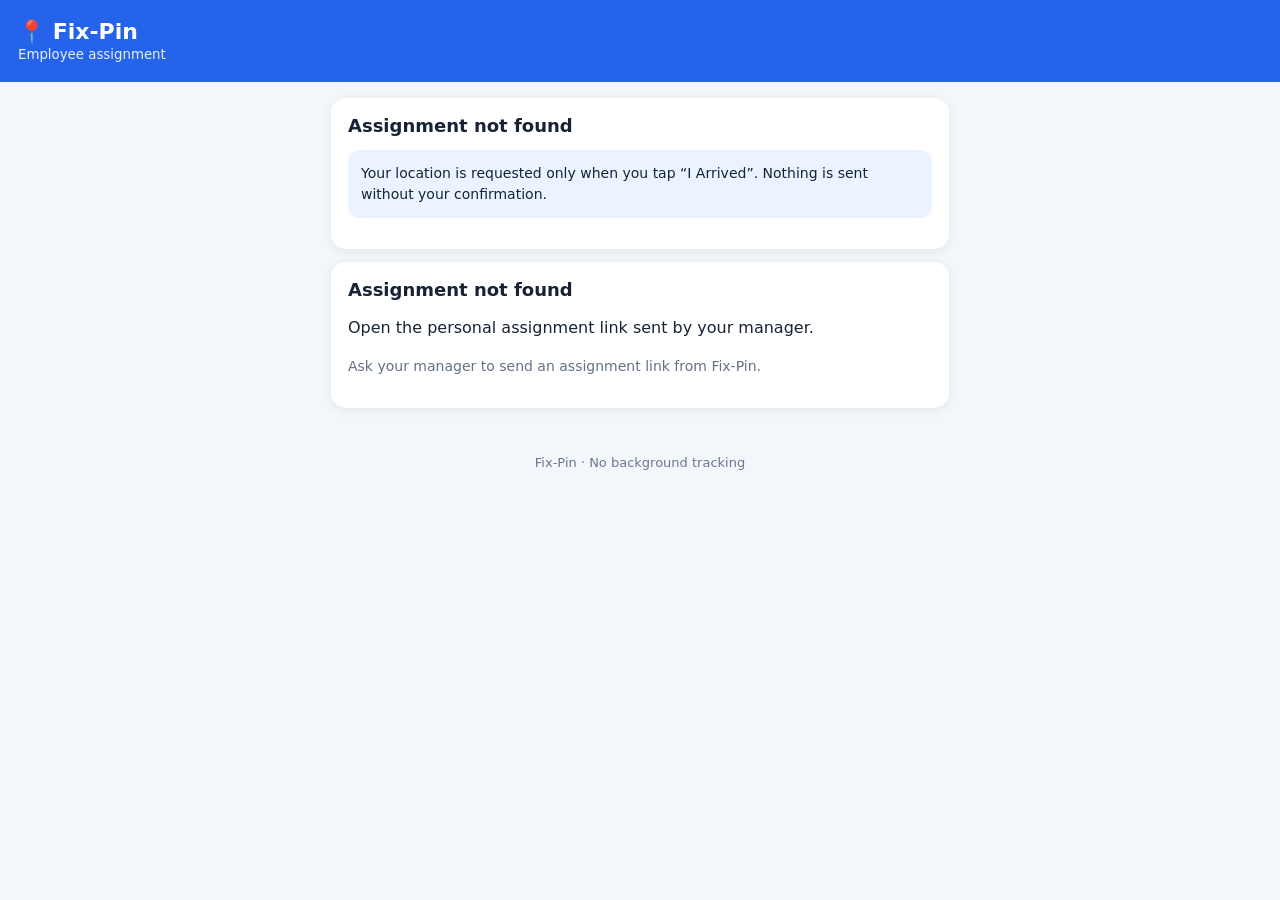
<file: driver.html>
<!doctype html>
<html lang="en"><head><meta charset="utf-8"><meta name="viewport" content="width=device-width,initial-scale=1"><meta name="theme-color" content="#2563eb"><title>Fix-Pin · Assignment</title>
<style>
:root{font-family:system-ui,-apple-system,Segoe UI,sans-serif;color:#172334;background:#f3f6fa}*{box-sizing:border-box}body{margin:0}header{background:#2563eb;color:white;padding:19px 18px}header h1{margin:0;font-size:22px}header small{opacity:.9}main{max-width:650px;margin:auto;padding:16px}.card{background:white;border-radius:15px;padding:17px;margin:0 0 13px;box-shadow:0 2px 12px #12253c12}h2{font-size:18px;margin:0 0 10px}p{line-height:1.5}.muted{color:#637185;font-size:14px}.actions{display:flex;gap:9px;flex-wrap:wrap;margin-top:14px}button,.btn{border:0;border-radius:10px;background:#2563eb;color:white;padding:12px 15px;font-size:15px;font-weight:650;cursor:pointer;text-decoration:none;display:inline-block}button.secondary,.btn.secondary{background:#eaf0f8;color:#163b70}button:disabled{opacity:.5;cursor:wait}.notice{background:#eaf3ff;padding:13px;border-radius:12px;font-size:14px}.review{border:1px solid #c9d9ed;border-radius:12px;padding:13px;margin-top:13px;white-space:pre-wrap;overflow-wrap:anywhere}.error{color:#a72222}.hidden{display:none}footer{text-align:center;color:#69788d;padding:18px;font-size:13px}
</style></head><body><header><h1>📍 Fix-Pin</h1><small>Employee assignment</small></header><main><section id="intro" class="card"><h2 id="employee">Loading assignment…</h2><p id="summary" class="muted"></p><p class="notice">Your location is requested only when you tap “I Arrived”. Nothing is sent without your confirmation.</p></section><div id="locations"></div><section id="empty" class="card hidden"><h2>Assignment not found</h2><p>Open the personal assignment link sent by your manager.</p><p class="muted">Ask your manager to send an assignment link from Fix-Pin.</p></section></main><footer>Fix-Pin · No background tracking</footer>
<script>
"use strict";
// Link format: driver.html#data=<base64url UTF-8 JSON>
// {"employee":"Name","locations":[{"name":"Store","lat":41.7,"lng":44.8}]}
const $=id=>document.getElementById(id);
function decodeAssignment(){const hash=new URLSearchParams(location.hash.slice(1));const raw=hash.get('data');if(!raw)return null;if(raw.length>16000)throw Error('Link is too long');const base64=raw.replace(/-/g,'+').replace(/_/g,'/');const binary=atob(base64.padEnd(Math.ceil(base64.length/4)*4,'='));const bytes=Uint8Array.from(binary,c=>c.charCodeAt(0));return JSON.parse(new TextDecoder().decode(bytes));}
function validPoint(p){return p&&Number.isFinite(Number(p.lat))&&Number.isFinite(Number(p.lng))&&Number(p.lat)>=-90&&Number(p.lat)<=90&&Number(p.lng)>=-180&&Number(p.lng)<=180;}
function mapsUrl(p){return 'https://www.google.com/maps/search/?api=1&query='+encodeURIComponent(`${Number(p.lat)},${Number(p.lng)}`);}
function distanceMeters(a,b,c,d){const r=Math.PI/180,R=6371000,dl=(c-a)*r,do_=(d-b)*r;const x=Math.sin(dl/2)**2+Math.cos(a*r)*Math.cos(c*r)*Math.sin(do_/2)**2;return 2*R*Math.asin(Math.min(1,Math.sqrt(x)));}
function formatDist(m){return m>=1000?(m/1000).toFixed(2)+' km':Math.round(m)+' m';}
function addButton(parent,label,handler,cls=''){const b=document.createElement('button');b.textContent=label;b.className=cls;b.type='button';b.addEventListener('click',handler);parent.append(b);return b;}
function render(){let task;try{task=decodeAssignment();}catch(e){$('employee').textContent='Invalid assignment link';$('summary').textContent=e.message;$('empty').classList.remove('hidden');return;}
if(!task||typeof task.employee!=='string'||!task.employee.trim()||!Array.isArray(task.locations)||task.locations.length===0||task.locations.length>100||!task.locations.every(validPoint)){$('employee').textContent='Assignment not found';$('summary').textContent='';$('empty').classList.remove('hidden');return;}
const employee=task.employee.trim().slice(0,120);$('employee').textContent='Employee: '+employee;$('summary').textContent='Locations: '+task.locations.length;
task.locations.forEach((p,i)=>{const name=String(p.name||`Point ${i+1}`).slice(0,300);const card=document.createElement('section');card.className='card';const h=document.createElement('h2');h.textContent=`${i+1}. ${name}`;card.append(h);const actions=document.createElement('div');actions.className='actions';const a=document.createElement('a');a.className='btn secondary';a.href=mapsUrl(p);a.target='_blank';a.rel='noopener noreferrer';a.textContent='🧭 Directions';actions.append(a);const status=document.createElement('p');status.className='muted';const review=document.createElement('div');review.className='review hidden';const arrive=addButton(actions,'📍 I Arrived',()=>{
if(!navigator.geolocation){status.textContent='GPS is not available in this browser';return;}arrive.disabled=true;review.classList.add('hidden');review.replaceChildren();status.textContent='Getting your current location (one-time request)…';navigator.geolocation.getCurrentPosition(pos=>{arrive.disabled=false;const lat=pos.coords.latitude,lng=pos.coords.longitude,accuracy=pos.coords.accuracy,dist=distanceMeters(lat,lng,Number(p.lat),Number(p.lng));const time=new Date().toLocaleString();const text=`Fix-Pin — Arrival confirmation\nEmployee: ${employee}\nLocation: ${name}\nTime: ${time}\nDistance to location: ${formatDist(dist)}\nGPS accuracy: ±${formatDist(accuracy)}\nMy location: ${lat.toFixed(6)}, ${lng.toFixed(6)}\nMap: https://www.google.com/maps/search/?api=1&query=${encodeURIComponent(`${lat},${lng}`)}\n\n${dist>500?'WARNING: Current GPS position is more than 500 m from the assigned location.\n\n':''}GPS information is voluntarily provided by the employee and is not independent proof of a visit.`;
status.textContent=dist>500?'⚠️ You are far from this location ('+formatDist(dist)+' away). Please check the assigned address and your GPS accuracy before sending.':'Review the information before sending.';const pre=document.createElement('div');pre.textContent=text;review.append(pre);const buttons=document.createElement('div');buttons.className='actions';addButton(buttons,'Send via WhatsApp',()=>{window.open('https://wa.me/?text='+encodeURIComponent(text),'_blank','noopener,noreferrer');});addButton(buttons,'Copy',async()=>{try{await navigator.clipboard.writeText(text);status.textContent='Text copied';}catch{status.textContent='Could not copy text';}},'secondary');addButton(buttons,'Cancel',()=>{review.classList.add('hidden');review.replaceChildren();status.textContent='Sending cancelled.';},'secondary');review.append(buttons);review.classList.remove('hidden');},err=>{arrive.disabled=false;status.textContent='GPS: '+(err.code===1?'Permission denied':err.code===2?'Location unavailable':'Request timed out');},{enableHighAccuracy:true,timeout:20000,maximumAge:0});});card.append(actions,status,review);$('locations').append(card);});}
render();
</script></body></html>
</file>
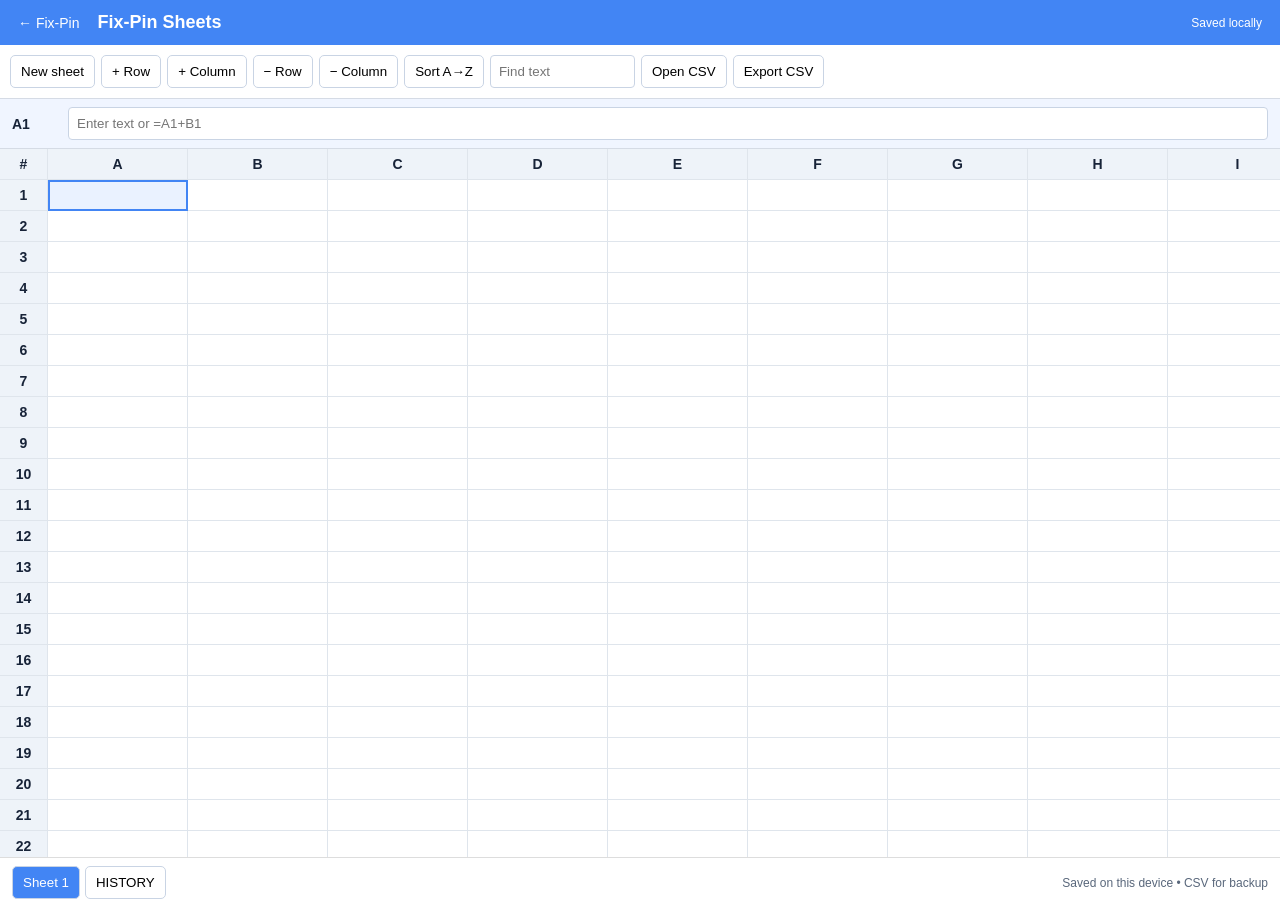
<file: sheets.html>
<!doctype html><html lang="en"><head><meta charset="utf-8"><meta name="viewport" content="width=device-width,initial-scale=1"><title>Fix-Pin Sheets</title><link rel="stylesheet" href="sheets.css"></head><body><header><a href="./index.html" class="back">← Fix-Pin</a><strong>Fix-Pin Sheets</strong><span id="saveState">Local only</span></header><nav><button id="newSheet">New sheet</button><button id="addRow">+ Row</button><button id="addCol">+ Column</button><button id="deleteRow">− Row</button><button id="deleteCol">− Column</button><button id="sortSheet">Sort A→Z</button><input id="search" placeholder="Find text" aria-label="Find text"><button id="importBtn">Open CSV</button><button id="exportBtn">Export CSV</button><input id="csvFile" type="file" accept=".csv,text/csv" hidden></nav><div class="formula"><span id="cellRef">A1</span><input id="formulaInput" aria-label="Cell content or formula" placeholder="Enter text or =A1+B1"></div><div class="sheet-wrap"><table id="grid" aria-label="Editable spreadsheet"></table></div><footer><div id="tabs"></div><span id="status">Saved on this device • CSV for backup</span></footer><script src="sheets.js"></script></body></html>
</file>
<file: sheets.css>
*{box-sizing:border-box}body{margin:0;font:14px Arial,sans-serif;color:#172338;background:#f7f9fc}header{display:flex;align-items:center;gap:18px;padding:12px 18px;background:#4285f4;color:white}header strong{font-size:18px}.back{color:white;text-decoration:none}#saveState{margin-left:auto;font-size:12px}nav{display:flex;flex-wrap:wrap;gap:6px;padding:10px;background:white;border-bottom:1px solid #d5dbe5}button{cursor:pointer;border:1px solid #c9d4e4;background:#fff;border-radius:5px;padding:8px 10px}button:hover{background:#e8f0ff}input{border:1px solid #c9d4e4;border-radius:4px;padding:8px}#search{width:145px}.formula{display:flex;align-items:center;gap:8px;padding:8px 12px;background:#f0f5ff;border-bottom:1px solid #d5dbe5}.formula span{min-width:48px;font-weight:bold}.formula input{flex:1}.sheet-wrap{height:calc(100vh - 192px);overflow:auto;background:white}table{border-collapse:separate;border-spacing:0;table-layout:fixed}th,td{border-right:1px solid #dfe5ec;border-bottom:1px solid #dfe5ec;height:31px;min-width:140px;max-width:140px;white-space:nowrap;overflow:hidden;text-overflow:ellipsis;padding:5px 7px}th{position:sticky;top:0;background:#eef3f9;z-index:2;text-align:center;min-width:140px}th.corner{left:0;z-index:4;min-width:48px;width:48px}th.rownum{position:sticky;left:0;z-index:3;min-width:48px;width:48px;text-align:center}td{cursor:cell}td.selected{outline:2px solid #4285f4;outline-offset:-2px;background:#eaf2ff}td.match{background:#fff2a5}td input{width:100%;height:100%;padding:2px;border:0;outline:0;background:white;font:inherit}footer{display:flex;justify-content:space-between;align-items:center;gap:10px;padding:8px 12px;background:white;border-top:1px solid #ddd}#tabs{display:flex;gap:5px;flex-wrap:wrap}#tabs button.active{background:#4285f4;color:white}#status{color:#59677b;font-size:12px}@media(max-width:700px){header{gap:8px;padding:10px}.sheet-wrap{height:calc(100vh - 245px)}footer{flex-wrap:wrap}}
</file>
